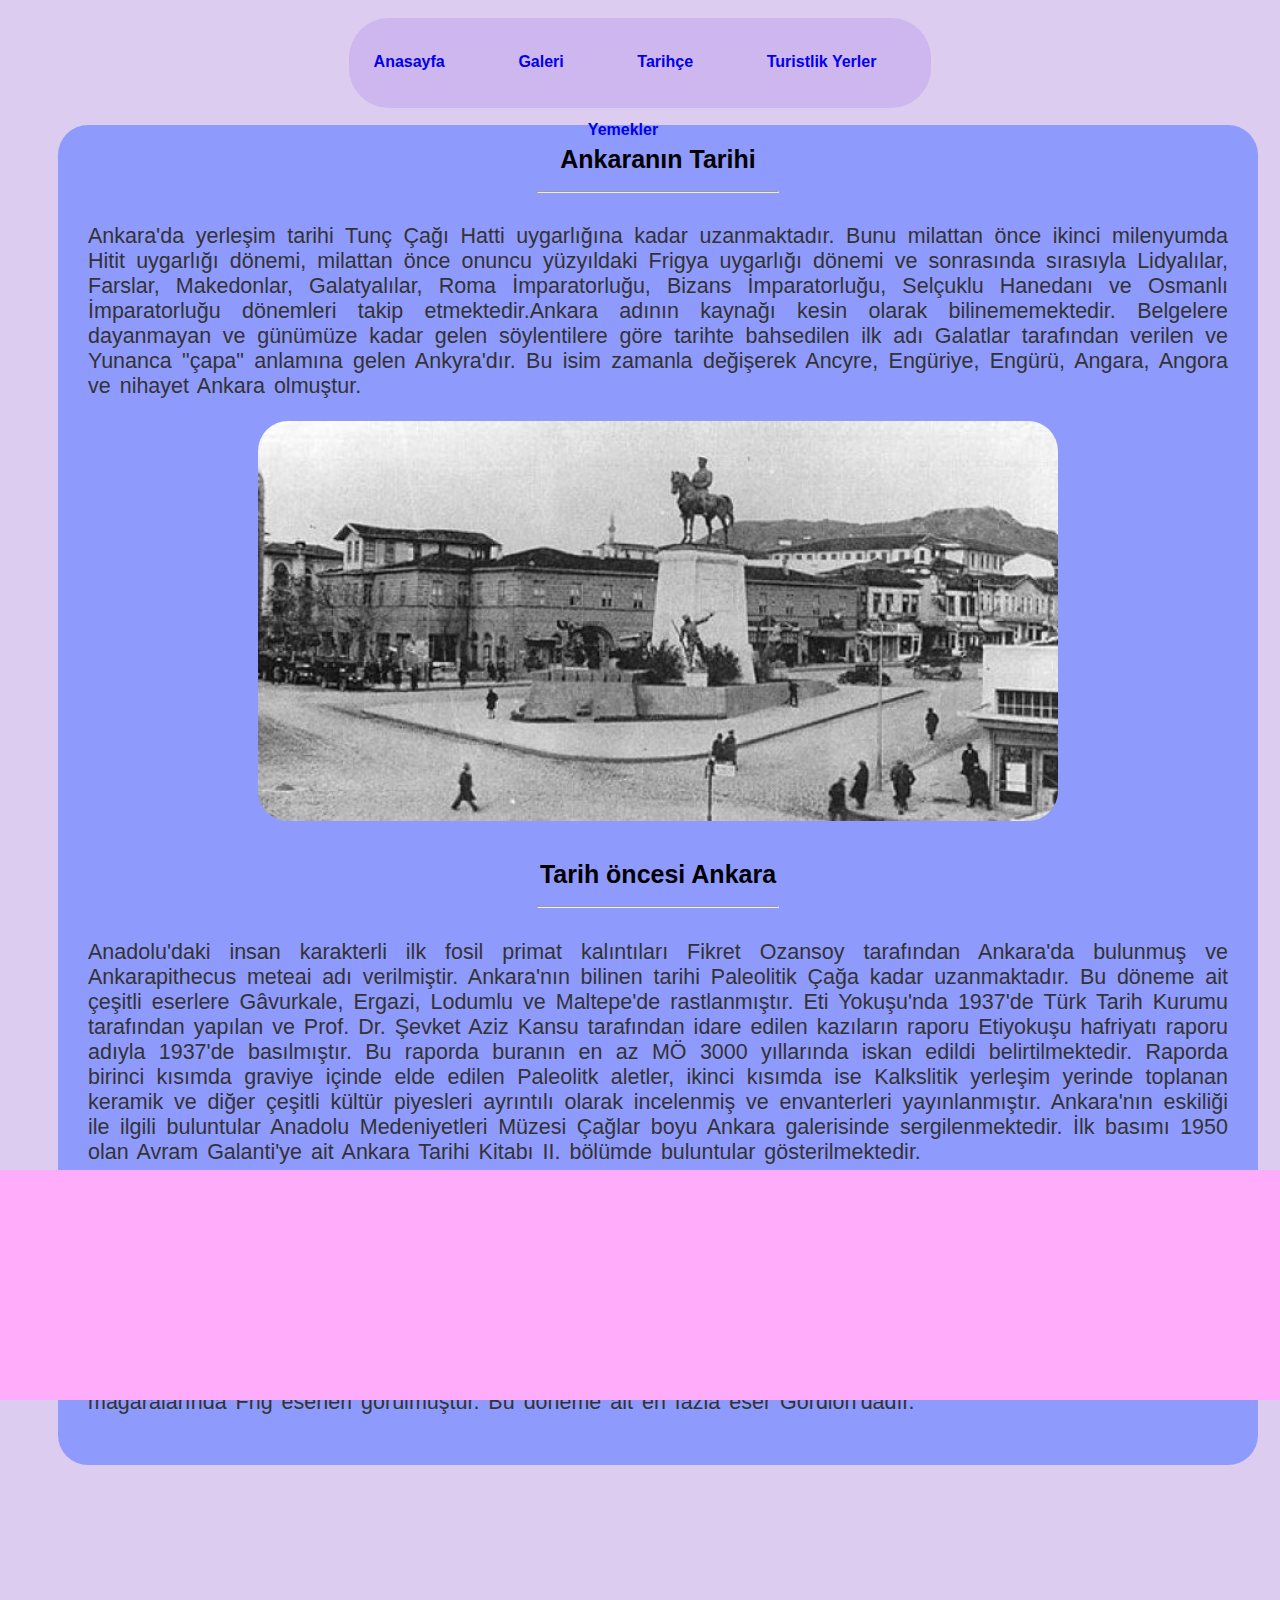
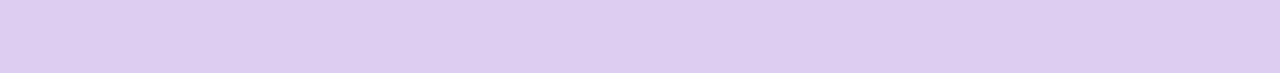
<file: aybüke/Html,Css/tarihce.html>
<!doctype html>
<html>
<head>
<meta charset="utf-8">
<title>Tarihçe</title>
<link href="style.css" rel="stylesheet" type="text/css">
</head>

<body>
  <center><div class="menu">
    <ul>
       <a href="index.html"><li>Anasayfa</li></a>
       <a href="galeri.html"><li>Galeri</li></a>
       <a href="tarihce.html"><li>Tarihçe</li></a>
       <a href="turistlikyerler.html"><li>Turistlik Yerler</li></a>
       <a href="yemekler.html"><li>Yemekler</li></a>
   </ul>
   </center>
   </div>
   <div class="container">
    <div class="rsm">
        <h1>Ankaranın Tarihi</h1><hr>
        <p> Ankara'da yerleşim tarihi Tunç Çağı Hatti uygarlığına kadar uzanmaktadır. Bunu milattan önce ikinci milenyumda Hitit uygarlığı dönemi, milattan önce onuncu yüzyıldaki Frigya uygarlığı dönemi ve sonrasında sırasıyla Lidyalılar, Farslar, Makedonlar, Galatyalılar, Roma İmparatorluğu, Bizans İmparatorluğu, Selçuklu Hanedanı ve Osmanlı İmparatorluğu dönemleri takip etmektedir.Ankara adının kaynağı kesin olarak bilinememektedir. Belgelere dayanmayan ve günümüze kadar gelen söylentilere göre tarihte bahsedilen ilk adı Galatlar tarafından verilen ve Yunanca "çapa" anlamına gelen Ankyra'dır. Bu isim zamanla değişerek Ancyre, Engüriye, Engürü, Angara, Angora ve nihayet Ankara olmuştur.
            </p>
    <img src="tarihankara.jpeg" class="tarihfoto" height="400" width="800">
    <h1>Tarih öncesi Ankara</h1><hr>
    <p>Anadolu'daki insan karakterli ilk fosil primat kalıntıları Fikret Ozansoy tarafından Ankara'da bulunmuş ve Ankarapithecus meteai adı verilmiştir.
      Ankara'nın bilinen tarihi Paleolitik Çağa kadar uzanmaktadır. Bu döneme ait çeşitli eserlere Gâvurkale, Ergazi, Lodumlu ve Maltepe'de rastlanmıştır.
      Eti Yokuşu'nda 1937'de Türk Tarih Kurumu tarafından yapılan ve Prof. Dr. Şevket Aziz Kansu tarafından idare edilen kazıların raporu Etiyokuşu hafriyatı raporu adıyla 1937'de basılmıştır. Bu raporda buranın en az MÖ 3000 yıllarında iskan edildi belirtilmektedir. Raporda birinci kısımda graviye içinde elde edilen Paleolitk aletler, ikinci kısımda ise Kalkslitik yerleşim yerinde toplanan keramik ve diğer çeşitli kültür piyesleri ayrıntılı olarak incelenmiş ve envanterleri yayınlanmıştır.  
      Ankara'nın eskiliği ile ilgili buluntular Anadolu Medeniyetleri Müzesi Çağlar boyu Ankara galerisinde sergilenmektedir. İlk basımı 1950 olan Avram Galanti'ye ait Ankara Tarihi Kitabı II. bölümde buluntular gösterilmektedir. <br><br>Hitit İmparatorluğu"nun tarihe karışmasından sonra kent ve çevresi M.Ö. 8-7. yüzyıllarda Frig egemenliğine girer. Ankara'daki ilk önemli yerleşme Frigler döneminde olur. Bu dönemin izlerine Augustus Tapınağı'nın duvarlarında rastlanır. Friglerin ana tanrıçası Kibele'nin oturduğu tepenin bugünkü Hacı Bayram Camii ve çevresi olduğu yapılan kazılarda bulunan Frig kalıntıları ile gösterilmiştir. Geç Hitit ve Frig kabartmaları Atatürk Orman Çiftliği/tren istasyonu, Bahçelievler, Gölbaşı ve Etimesgut'ta ele geçirilmiştir. Ayrıca Atatürk Orman Çiftliği, Anıtkabir ve Bahçelievler arasında Frig nekropolünü oluşturan birçok tümülüs bulunmuştur. Bulunan bu eserler Anadolu Medeniyetler Müzesi ile ODTÜ Müzesi'nde sergilenmektedir. Bunun yanında Ulus kazısı, Karaoğlan, Hacılar, Bitik, Sincan höyüklerinde, Sincan/Tatlar, Ayaş/Gökler, Beypazarı/Boyalı-Fasılkaya ve Güdül/Kirmir Çayı Vadisi'nin kaya mağaralarında Frig eserleri görülmüştür. Bu döneme ait en fazla eser Gordion'dadır.</p><br>
</div>
   <footer>
  </footer>
</body>
</html>
</file>
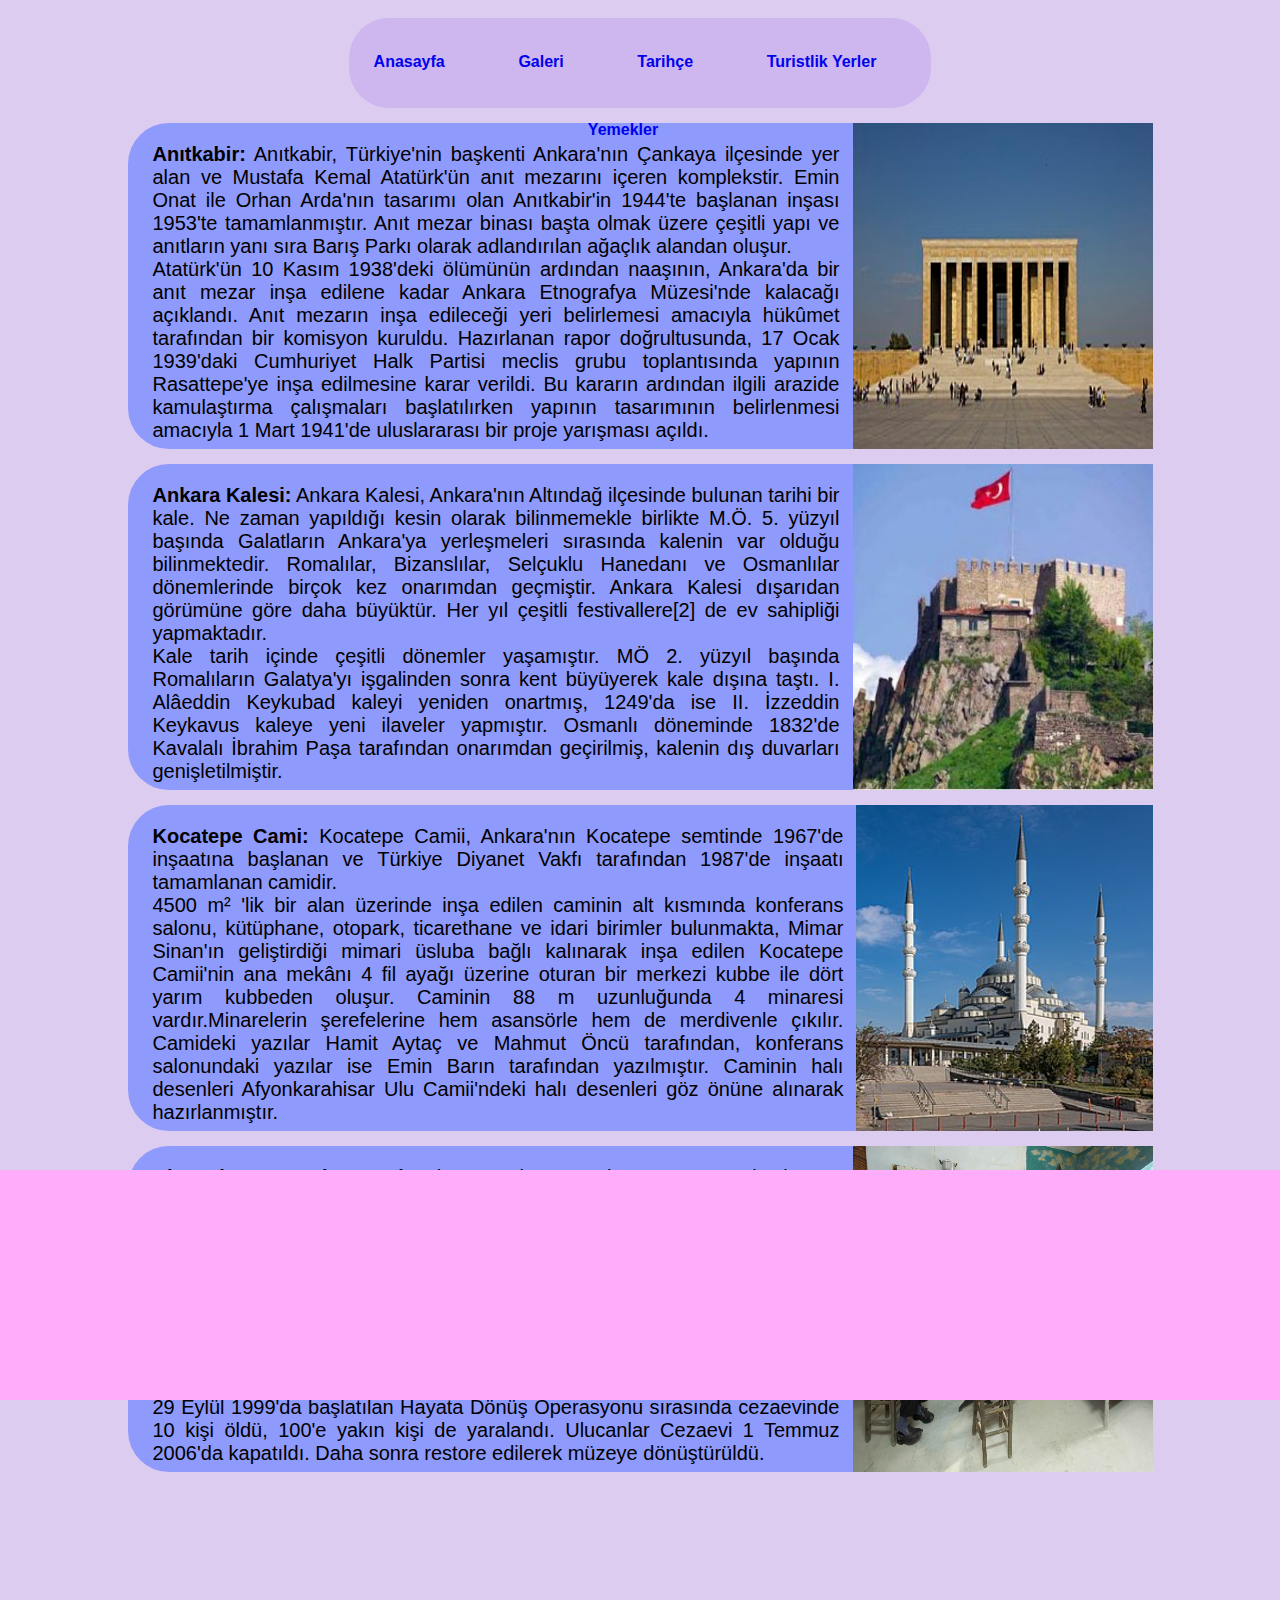
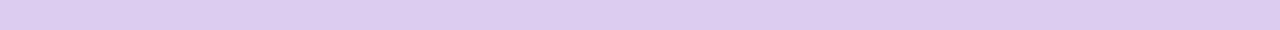
<file: aybüke/Html,Css/turistlikyerler.html>
<!doctype html>
<html>
<head>
<meta charset="utf-8">
<title>Turistlik Yerler</title>
<link href="style.css" rel="stylesheet" type="text/css">
</head>

<body>
    <center><div class="menu">
        <ul>
           <a href="index.html"><li>Anasayfa</li></a>
           <a href="galeri.html"><li>Galeri</li></a>
           <a href="tarihce.html"><li>Tarihçe</li></a>
           <a href="turistlikyerler.html"><li>Turistlik Yerler</li></a>
           <a href="yemekler.html"><li>Yemekler</li></a>
       </ul>
       </center>
       </div>     
            </div>
        
            <div class="ornek3">
          <br>
        <div class="yazi22">
        <p>
          <strong>Anıtkabir:</strong>
          Anıtkabir, Türkiye'nin başkenti Ankara'nın Çankaya ilçesinde yer alan ve Mustafa Kemal Atatürk'ün anıt mezarını içeren komplekstir. Emin Onat ile Orhan Arda'nın tasarımı olan Anıtkabir'in 1944'te başlanan inşası 1953'te tamamlanmıştır. Anıt mezar binası başta olmak üzere çeşitli yapı ve anıtların yanı sıra Barış Parkı olarak adlandırılan ağaçlık alandan oluşur. <br>Atatürk'ün 10 Kasım 1938'deki ölümünün ardından naaşının, Ankara'da bir anıt mezar inşa edilene kadar Ankara Etnografya Müzesi'nde kalacağı açıklandı. Anıt mezarın inşa edileceği yeri belirlemesi amacıyla hükûmet tarafından bir komisyon kuruldu. Hazırlanan rapor doğrultusunda, 17 Ocak 1939'daki Cumhuriyet Halk Partisi meclis grubu toplantısında yapının Rasattepe'ye inşa edilmesine karar verildi. Bu kararın ardından ilgili arazide kamulaştırma çalışmaları başlatılırken yapının tasarımının belirlenmesi amacıyla 1 Mart 1941'de uluslararası bir proje yarışması açıldı.</p>
        
          <img src="anıtkabir.jpg" class="ankara-ayar" height="326" width="300">
        </div>
            </div>         
          </div>    
          <div class="ornek3">
        <br>
        <div class="yazi22">
        <p>
        <strong>Ankara Kalesi:</strong>
        Ankara Kalesi, Ankara'nın Altındağ ilçesinde bulunan tarihi bir kale. Ne zaman yapıldığı kesin olarak bilinmemekle birlikte M.Ö. 5. yüzyıl başında Galatların Ankara'ya yerleşmeleri sırasında kalenin var olduğu bilinmektedir. Romalılar, Bizanslılar, Selçuklu Hanedanı ve Osmanlılar dönemlerinde birçok kez onarımdan geçmiştir. Ankara Kalesi dışarıdan görümüne göre daha büyüktür. Her yıl çeşitli festivallere[2] de ev sahipliği yapmaktadır. <br>Kale tarih içinde çeşitli dönemler yaşamıştır. MÖ 2. yüzyıl başında Romalıların Galatya'yı işgalinden sonra kent büyüyerek kale dışına taştı. I. Alâeddin Keykubad kaleyi yeniden onartmış, 1249'da ise II. İzzeddin Keykavus kaleye yeni ilaveler yapmıştır. Osmanlı döneminde 1832'de Kavalalı İbrahim Paşa tarafından onarımdan geçirilmiş, kalenin dış duvarları genişletilmiştir.</p>
        
        <img src="kale.jpg" class="ankara-ayar" height="326" width="300">     
            </div>    
        <div>   
        </div>
        <div class="ornek3">
        <br>
        <div class="yazi22">
        <p>
        <strong>Kocatepe Cami:</strong>
        Kocatepe Camii, Ankara'nın Kocatepe semtinde 1967'de inşaatına başlanan ve Türkiye Diyanet Vakfı tarafından 1987'de inşaatı tamamlanan camidir. <br>4500 m² 'lik bir alan üzerinde inşa edilen caminin alt kısmında konferans salonu, kütüphane, otopark, ticarethane ve idari birimler bulunmakta, Mimar Sinan'ın geliştirdiği mimari üsluba bağlı kalınarak inşa edilen Kocatepe Camii'nin ana mekânı 4 fil ayağı üzerine oturan bir merkezi kubbe ile dört yarım kubbeden oluşur. Caminin 88 m uzunluğunda 4 minaresi vardır.Minarelerin şerefelerine hem asansörle hem de merdivenle çıkılır. Camideki yazılar Hamit Aytaç ve Mahmut Öncü tarafından, konferans salonundaki yazılar ise Emin Barın tarafından yazılmıştır. Caminin halı desenleri Afyonkarahisar Ulu Camii'ndeki halı desenleri göz önüne alınarak hazırlanmıştır.</p>       
        <img src="camii.jpg" class="ankara-ayar" height="326" width="2500">     
        </div>       
        <div>                
         </div>    
            <div class="ornek3">
          <br>
        <div class="yazi22">
        <p>
          <strong>Ulucanlar Cezaevi Müzesi</strong>
          Ankara Merkez Kapalı Ceza ve Tutukevi veya Ulucanlar Cezaevi, 1925 ve 2006 yılları arasında Ankara'nın Altındağ ilçesinin Ulucanlar semtinde faaliyet göstermiş olan bir cezaevidir. Türk siyasi ve edebi hayatında da önemli bir yere sahip olan Ulucanlar Cezaevi'nin restore edilerek müze ve kültür sanat merkezine dönüştürülmesi projesi Altındağ Belediyesi'ne verildi. 2009 yılında başlatılan restorasyon çalışmaları 2010 yılında tamamlandı. <br>1923 yılında askerî depo olarak hizmet vermek üzere inşa edilen bir bina içine kurulan cezaevi, 1925 yılında yapılan tadilatlar ile cezaevi olarak kullanılmaya başlandı. <br>29 Eylül 1999'da başlatılan Hayata Dönüş Operasyonu sırasında cezaevinde 10 kişi öldü, 100'e yakın kişi de yaralandı.

          Ulucanlar Cezaevi 1 Temmuz 2006'da kapatıldı. Daha sonra restore edilerek müzeye dönüştürüldü.</p>      
        <img src="ulucanlar.jpg" class="ankara-ayar" height="326" width="300">        
        </div>
       <footer>
      </footer>
</body>
</html>
</file>
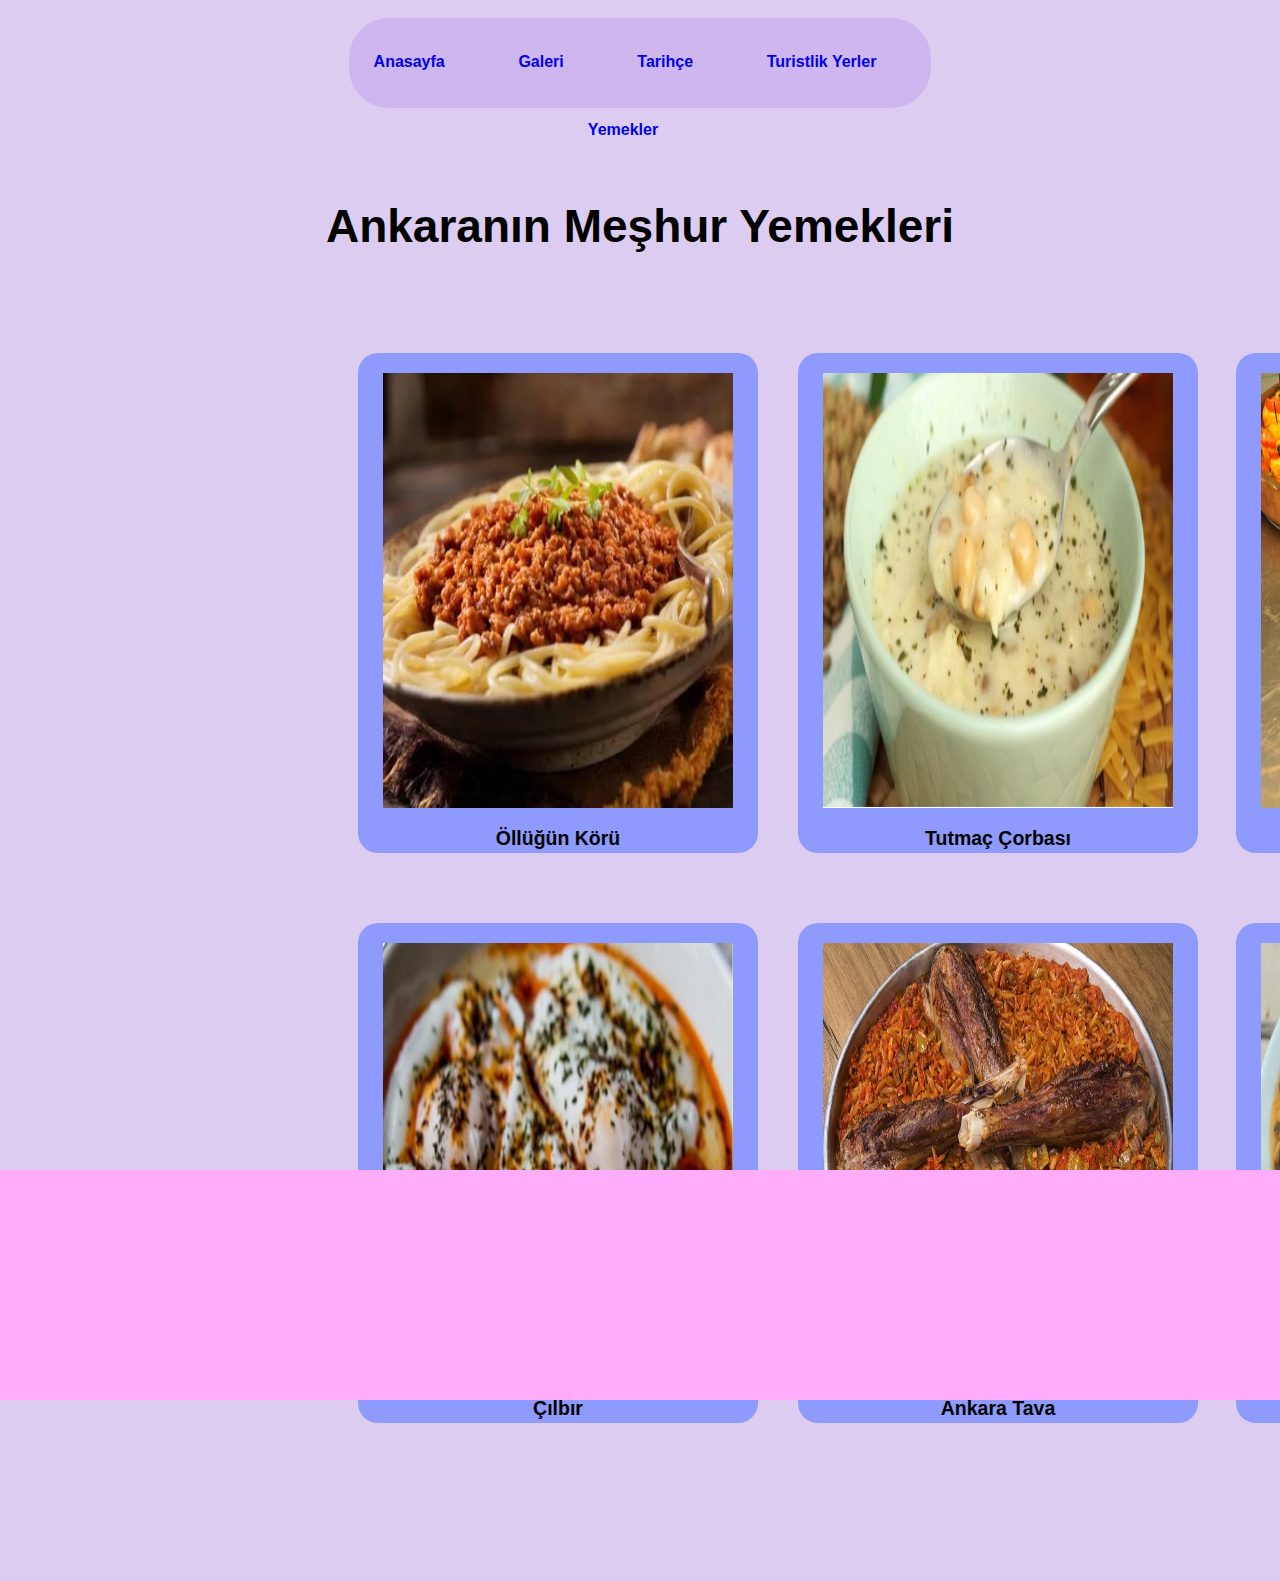
<file: aybüke/Html,Css/yemekler.html>
<!doctype html>
<html>
<head>
<meta charset="utf-8">
<title>Yemekler</title>
<link href="style.css" rel="stylesheet" type="text/css">
</head>

<body>
    <center><div class="menu">
        <ul>
           <a href="index.html"><li>Anasayfa</li></a>
           <a href="galeri.html"><li>Galeri</li></a>
           <a href="tarihce.html"><li>Tarihçe</li></a>
           <a href="turistlikyerler.html"><li>Turistlik Yerler</li></a>
           <a href="yemekler.html"><li>Yemekler</li></a>
       </ul>
       </center>
       </div> <br><br><br><br>
       <div class="meshur"><center><h1>Ankaranın Meşhur Yemekleri</h1></center></div>
        <div class="yemekler1">
            <img src="öllüğünkörü.webp" class="yemekler11" height="435" width="350">
            <div class="yemekler111"><h2>Öllüğün Körü</h2></div>
        </div>
        <div class="yemekler2">
            <img src="cılbır.jpg" class="yemekler11" height="435" width="350">
            <div class="yemekler222"><h2>Çılbır</h2></div>
        </div> 
        <div class="yemekler3">
            <img src="tutmaccorbasi.jpg" class="yemekler11" height="435" width="350">
            <div class="yemekler333"><h2>Tutmaç Çorbası</h2></div>
        </div>
        <div class="yemekler4">
            <img src="ankaratava.jpg" class="yemekler11" height="435" width="350">
            <div class="yemekler444"><h2>Ankara Tava</h2></div>
        </div>
        <div class="yemekler5">
            <img src="beypazarigüveci.jpg" class="yemekler11" height="435" width="350">
            <div class="yemekler555"><h2>Beypazarı Güveci</h2></div>
        </div>
        <div class="yemekler6">
            <img src="biciaşi.jpg" class="yemekler11" height="435" width="350">
            <div class="yemekler666"><h2>Bici Aşı</h2></div>
        </div>
        <div class="yemekler7">
            <img src="yaprakdöner.jpg" class="yemekler11" height="435" width="350">
            <div class="yemekler777"><h2>Yaprak Döner</h2></div>
        </div>
        <div class="yemekler8">
            <img src="inceğizcorbasi.jpg" class="yemekler11" height="435" width="350">
            <div class="yemekler777"><h2>İnceğiz Çorbası</h2></div>
        </div>
       <footer>
      </footer>
</body>
</html>
</file>
<file: aybüke/Html,Css/style.css>
@charset "utf-8";
/* CSS Document */
body {
    font-family: Helvetica, Arial, sans-serif;
    padding: 20px 50px 150px;
    font-size: 13px;
    text-align: center;
    background: #dcccf0;
    background: -webkit-linear-gradient(to left, #ebe5dd , #dbd9c7);
  }
  .menu{
    width: 50%;
    height: 90px;
    background-color: rgba(103, 21, 235, 0.116);
    margin-top: -10px;
    border-radius: 40px;
  }
  ul {
    text-align: left;
    display: inline;
    margin: 0;
    padding: 15px 4px 17px 0;
    list-style: none;
    color: #853aff;
  }
  ul li {
    font: bold 12px/18px sans-serif;
    display: inline-block;
    margin-right: 30px;
    position: relative;
    padding: 15px 20px;
    cursor: pointer;
    transition: all 0.2s; 
    margin-top: 20px;
    border-radius: 40px;
    font-size: 16px;
  }
  ul li:hover {
    background: rgb(143, 154, 253);
    color: #fff;
  }
.ankara1 img{
    margin-top: 30px;
    border-radius: 20px;
}
.yazi1{
    width: 50%;
    height: 780px;
    background-color: rgba(103, 21, 235, 0.116);
    margin-top: 30px;
    border-top-left-radius: 41px;
	  border-bottom-right-radius: 41px;
}
.ankayazi1{
    color: rgb(62, 63, 70);
    text-align: justify;
    width: 40%;
    height: 700px;
    margin-top: -720px;
    font-size: 23px;
    margin-bottom: -350px;
}
footer {
    position:absolute;
    right: 0;
    left :0;
    height: 230px;
    text-align: center;
    background : #ffadfb;
    bottom: -500px;
  }
.sağ-kaydir{
    float: right;
    text-align: justify;
}
.yazi22{
    width: 1000px;
    height: 326px;
    margin:auto;
    text-align: justify;
    display: flex;
    padding-left: 25px;
    background-color: rgb(143, 154, 253);
    font-size: 20px;
    border-top-left-radius: 41px;
    border-bottom-left-radius: 41px;
}
.container{
  background-color: rgb(143, 154, 253);
  margin: 50px 50px 50px 50px;
  border-radius: 30px;
  height: 1340px;
  margin-top: 5px;
  width: 1200px;
  margin-left: auto;
  margin-right: auto;
}
.container h1{
  font-size: 25px;
  padding-top: 20px;
  color: #000000;
  text-align: center;
}
.container hr{
  width: 20%;
  color:#000000;
}
.container p{
  word-spacing: 3px;
  padding-top: 10px; 
  padding-left: 30px;
  padding-right: 30px;
  color: rgb(51, 51, 51);
  font-family: sans-serif;
  font-size: 21.5px;
  text-align: justify;
}
.tarihfoto{
border-radius: 30px;
}
.ankara-ayar{
margin-left: 13px;
}
.yemekler1{
  background-color: rgb(143, 154, 253);
  height: 500px;
  width: 400px;
  margin-top: 100px;
  margin-left: 300px;
  border-radius: 20px;
}
.yemekler2{
  background-color: rgb(143, 154, 253);
  height: 500px;
  width: 400px;
  margin-top: 70px;
  margin-left: 300px;
  border-radius: 20px;
}
.yemekler3{
  background-color: rgb(143, 154, 253);
  height: 500px;
  width: 400px;
  margin-top: -1070px;
  margin-left: 740px;
  border-radius: 20px;
}
.yemekler4{
  background-color: rgb(143, 154, 253);
  height: 500px;
  width: 400px;
  margin-top: 70px;
  margin-left: 740px;
  border-radius: 20px;
}
.yemekler5{
  background-color: rgb(143, 154, 253);
  height: 500px;
  width: 400px;
  margin-top: -1070px;
  margin-left: 1178px;
  border-radius: 20px;
}
.yemekler6{
  background-color: rgb(143, 154, 253);
  height: 500px;
  width: 400px;
  margin-top: 70px;
  margin-left: 1178px;
  border-radius: 20px;
}
.yemekler7{
  background-color: rgb(143, 154, 253);
  height: 500px;
  width: 400px;
  margin-top: -1070px;
  margin-left: 1620px;
  border-radius: 20px;
}
.yemekler8{
  background-color: rgb(143, 154, 253);
  height: 500px;
  width: 400px;
  margin-top: 70px;
  margin-left: 1620px;
  border-radius: 20px;
}
.yemekler11{
  padding-top: 20px;
}
.yemekler22{
  padding-top: 20px;
}
.yemekler33{
  padding-top: 20px;
}
.yemekler44{
  padding-top: 20px;
}
.yemekler55{
  padding-top: 20px;
}
.yemekler66{
  padding-top: 20px;
}
.yemekler77{
  padding-top: 20px;
}
.yemekler88{
  padding-top: 20px;
}
.meshur{
  font-family:'Gill Sans', 'Gill Sans MT', Calibri, 'Trebuchet MS', sans-serif;
  font-size: 23px;
  color: rgb(0, 0, 0);
}
</file>
